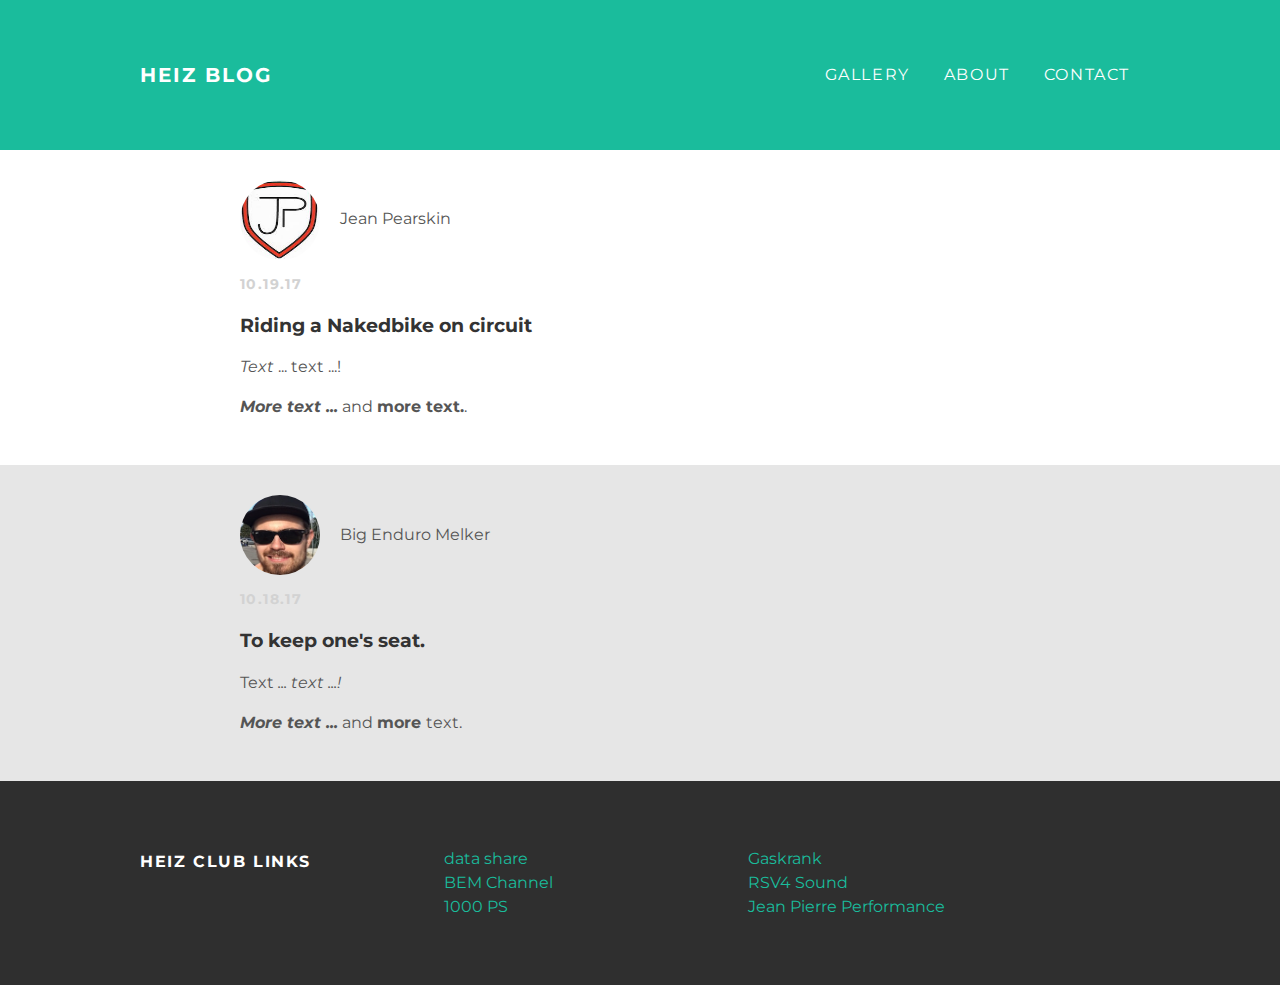
<file: index.html>
<!DOCTYPE html>
<htlm>
  <head>
    <link rel="stylesheet" type="text/css" href="styles.css">
    <meta name="viewport" content="width=1024" />
  </head>
  <body>
    <div id="header">
      <div class="container">
        <a id="header-title" href="index.html">Heiz Blog</a>
        <ul id="header-nav">
          <li>
            <a href="gallery.html">Gallery</a>
          </li>
          <li>
            <a href="about.html">About</a>
          </li>
          <li>
            <a href="mailto:heiz.club@gmail.com">Contact</a>
          </li>
        </ul>
      </div>
    </div>
    <div id="navigation">
      <div class="container">
      </div>
    </div>
    <div id="content">
      <div class="post-container">
        <div class="post">
          <div class="post-author">
            <img src="JP_Logo.jpeg">
            <span>Jean Pearskin</span>
          </div>
          <p class="post-date">10.19.17</p>
          <h3 class="post-title">Riding a Nakedbike on circuit</h3>
          <div>
            <p><em>Text </em>... text ...!</p>
            <p><em><strong>More text ...</strong></em> and <strong>more text.</strong>.</p>
          </div>
        </div>
      </div>
      <div class="post-container">
        <div class="post">
          <div class="post-author">
            <img src="me.jpg">
            <span>Big Enduro Melker</span>
          </div>
          <p class="post-date">10.18.17</p>
          <h3 class="post-title">To keep one's seat.</h3>
          <div>
            <p>Text <em>... text ...!</em></p>
            <p><em><strong>More text ...</strong></em> and <strong>more </strong>text.</p>
          </div>
        </div>
      </div>
    </div>
    <div id="footer">
      <div class="container">
        <div class="column">
          <h4>Heiz Club Links</h4>
        </div>
        <div class="column">
          <p>
            <a href="https://onedrive.live.com/about/de-de/" target="_blank">data share</a>
            <br>
            <a href="https://www.youtube.com/channel/UCOjM0xiYg1ZW2kiNCxtVyXA?view_as=subscriber" target="_blank">
              BEM Channel
            </a>
            <br>
            <a href="https://www.youtube.com/user/1000ps" target="_blank">1000 PS</a>
          </p>
        </div>
        <div class="column">
          <p>
            <a href="https://www.gaskrank.tv" target="_blank">Gaskrank</a>
            <br>
            <a href="https://www.youtube.com/watch?v=q3WdxhXlLpc&app=desktop" target="_blank">
              RSV4 Sound
            </a>
            <br>
            <a href="https://www.youtube.com/channel/UC1-VOKyTJrgLiBeiJqzeIUQ" target="_blank">
              Jean Pierre Performance</a>
          </p>
        </div>
      </div>
    </div>
  </body>
</html>
</file>
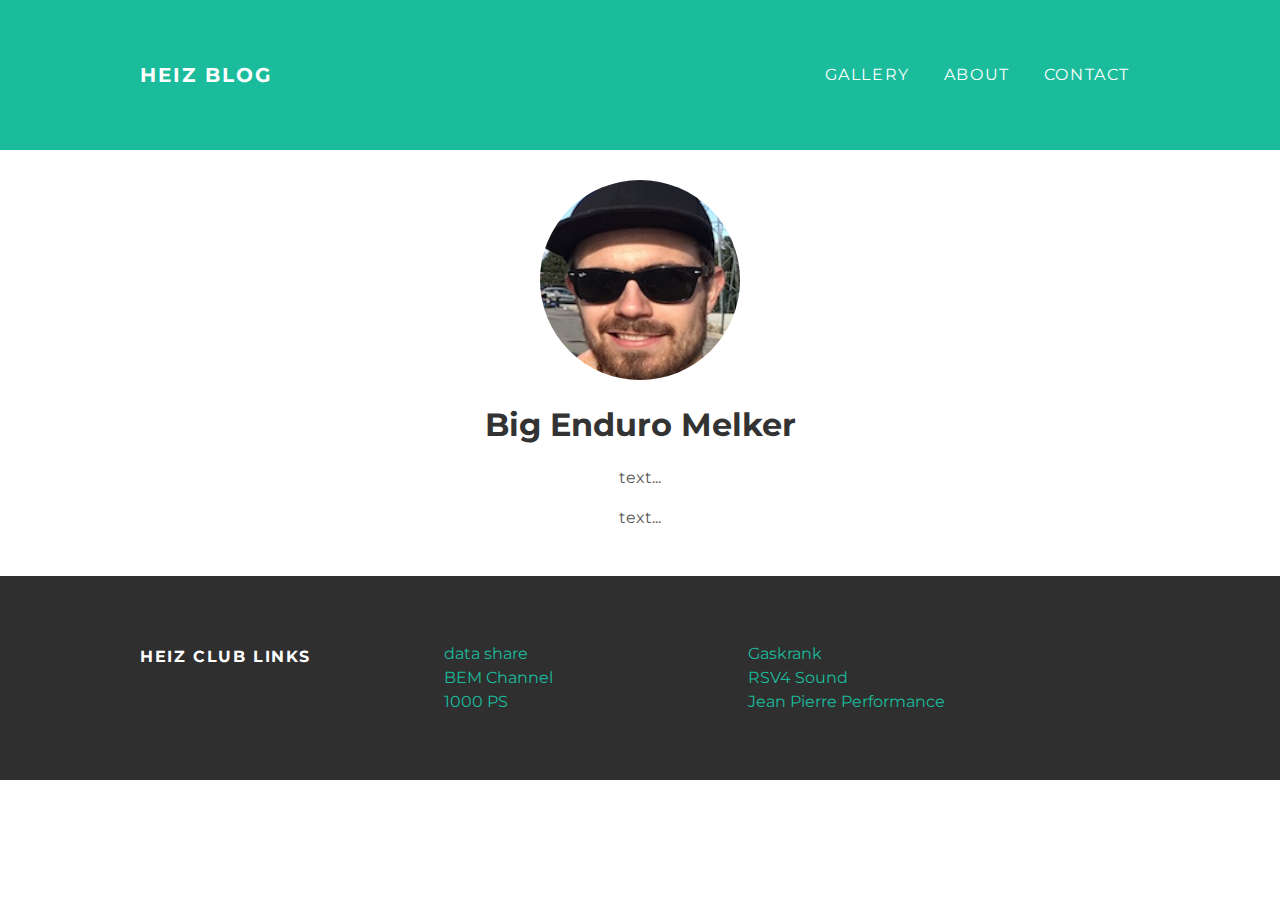
<file: about.html>
<!DOCTYPE html>
<htlm>
  <head>
    <link rel="stylesheet" type="text/css" href="styles.css">
    <meta name="viewport" content="width=1024" />
  </head>
  <body>
    <div id="header">
      <div class="container">
        <a id="header-title" href="index.html">Heiz Blog</a>
        <ul id="header-nav">
          <li>
            <a href="gallery.html">Gallery</a>
          </li>
          <li>
            <a href="about.html">About</a>
          </li>
          <li>
            <a href="mailto:heiz.club@gmail.com">Contact</a>
          </li>
        </ul>
      </div>
    </div>
    <div id="navigation">
      <div class="container">
      </div>
    </div>
    <div id="content">
      <div class="container">
        <div class="about">
          <div class="about-author">
            <img src="me.jpg">
          </div>
          <h1 class="about-title">Big Enduro Melker</h1>
          <div>
            <p>text...</p>
            <p>text...</p>
          </div>
        </div>
      </div>
    </div>
    <div id="footer">
      <div class="container">
        <div class="column">
          <h4>Heiz Club Links</h4>
        </div>
        <div class="column">
          <p>
            <a href="https://onedrive.live.com/about/de-de/" target="_blank">data share</a>
            <br>
            <a href="https://www.youtube.com/channel/UCOjM0xiYg1ZW2kiNCxtVyXA?view_as=subscriber" target="_blank">
              BEM Channel
            </a>
            <br>
            <a href="https://www.youtube.com/user/1000ps" target="_blank">1000 PS</a>
          </p>
        </div>
        <div class="column">
          <p>
            <a href="https://www.gaskrank.tv" target="_blank">Gaskrank</a>
            <br>
            <a href="https://www.youtube.com/watch?v=q3WdxhXlLpc&app=desktop" target="_blank">
              RSV4 Sound
            </a>
            <br>
            <a href="https://www.youtube.com/channel/UC1-VOKyTJrgLiBeiJqzeIUQ" target="_blank">
              Jean Pierre Performance</a>
          </p>
        </div>
      </div>
    </div>
  </body>
</html>
</file>
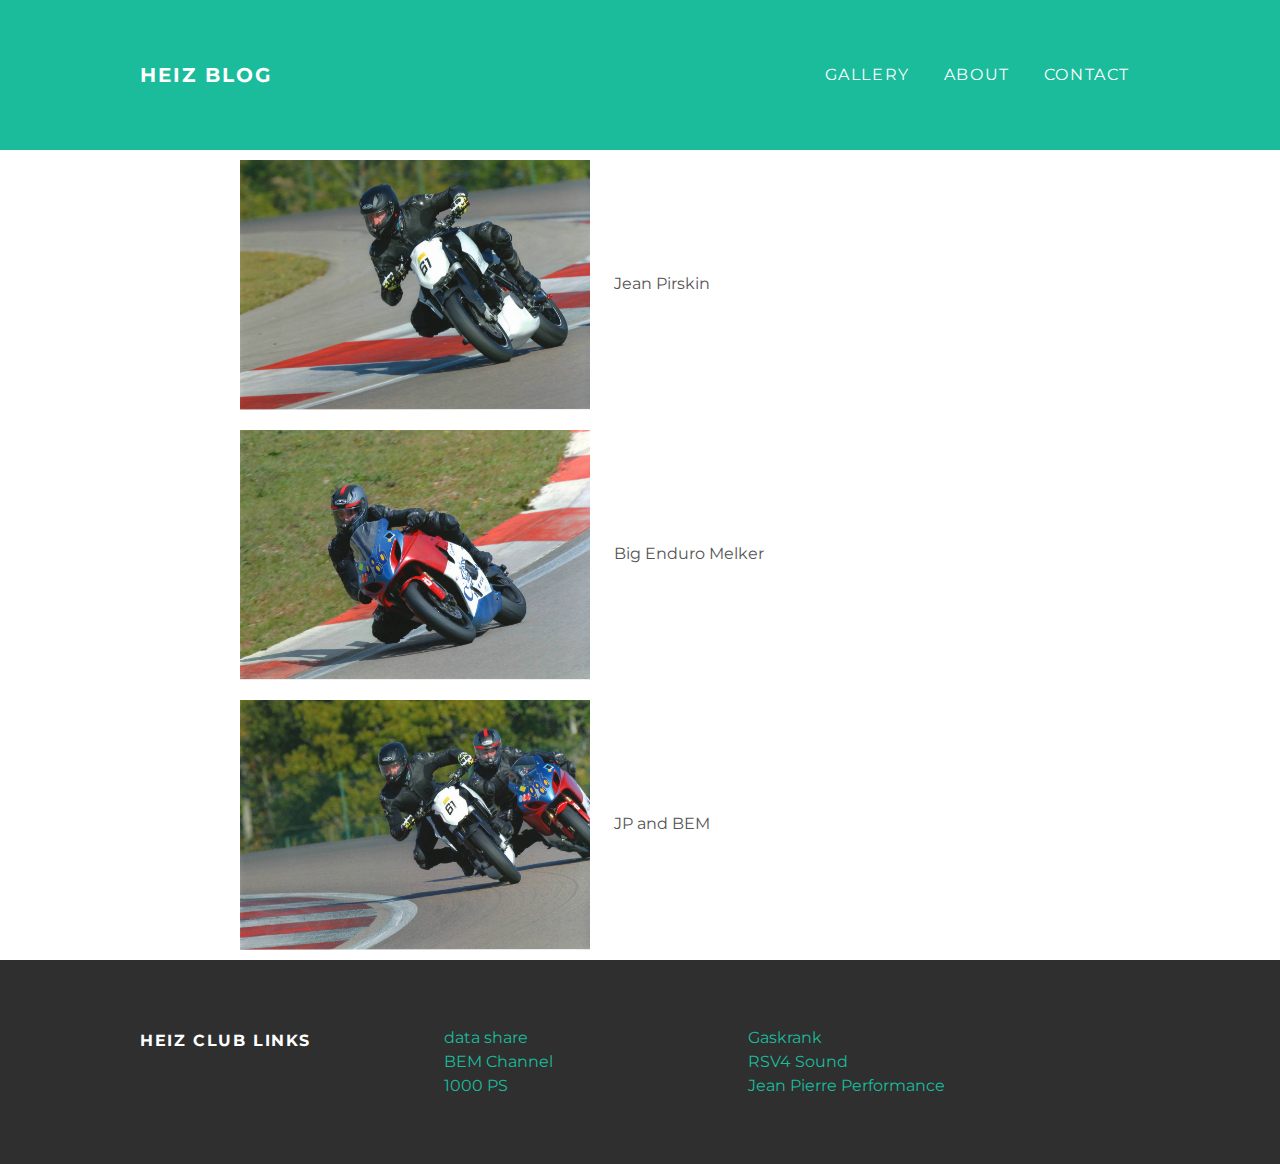
<file: gallery.html>
<!DOCTYPE html>
<htlm>
  <head>
    <link rel="stylesheet" type="text/css" href="styles.css">
    <meta name="viewport" content="width=1024" />
  </head>
  <body>
    <div id="header">
      <div class="container">
        <a id="header-title" href="index.html">Heiz Blog</a>
        <ul id="header-nav">
          <li>
            <a href="gallery.html">Gallery</a>
          </li>
          <li>
            <a href="about.html">About</a>
          </li>
          <li>
            <a href="mailto:heiz.club@gmail.com">Contact</a>
          </li>
        </ul>
      </div>
    </div>
    <div id="navigation">
      <div class="container">
      </div>
    </div>
    <div id="content">
      <div class="container">
        <div class="photo">
          <div class="pic">
            <img src="JP_Dijon17.jpeg">
            <span>Jean Pirskin</span>
          </div>
        </div>
      </div>
      <div class="container">
        <div class="photo">
          <div class="pic">
            <img src="BEM_Dijon17.jpeg">
            <span>Big Enduro Melker</span>
          </div>
        </div>
      </div>
      <div class="container">
        <div class="photo">
          <div class="pic">
            <img src="JP_BEM_Dijon17.jpeg">
            <span>JP and BEM</span>
          </div>
        </div>
      </div>
    </div>
    <div id="footer">
      <div class="container">
        <div class="column">
          <h4>Heiz Club Links</h4>
        </div>
        <div class="column">
          <p>
            <a href="https://onedrive.live.com/about/de-de/" target="_blank">data share</a>
            <br>
            <a href="https://www.youtube.com/channel/UCOjM0xiYg1ZW2kiNCxtVyXA?view_as=subscriber" target="_blank">
              BEM Channel
            </a>
            <br>
            <a href="https://www.youtube.com/user/1000ps" target="_blank">1000 PS</a>
          </p>
        </div>
        <div class="column">
          <p>
            <a href="https://www.gaskrank.tv" target="_blank">Gaskrank</a>
            <br>
            <a href="https://www.youtube.com/watch?v=q3WdxhXlLpc&app=desktop" target="_blank">
              RSV4 Sound
            </a>
            <br>
            <a href="https://www.youtube.com/channel/UC1-VOKyTJrgLiBeiJqzeIUQ" target="_blank">
              Jean Pierre Performance</a>
          </p>
        </div>
      </div>
    </div>
  </body>
</html>
</file>
<file: styles.css>
@import url(http://fonts.googleapis.com/css?family=Montserrat:400,700);

body {
  color: #555;
  margin: 0;
  font-family: 'Montserrat', sans-serif;
}
#header {
  background-color: #1abc9c;
  height: 150px;
  line-height: 150px;
}
#header a {
  color: white;
  text-decoration: none;
  text-transform: uppercase;
  letter-spacing: 0.1em;
}
#header a:hover {
  color: #222;
}
#header-title {
  display: block;
  float: left;
  font-size: 20px;
  font-weight: bold;
}
#header-nav {
  display: block;
  float: right;
  margin-top: 0;
}
#header-nav li {
  display: inline;
  padding-left: 20px;
  padding-right: 10px;
}
.container {
  max-width: 1000px;
  margin: 0 auto;
}
#footer {
  background-color: #2f2f2f;
  padding: 50px 0;
}
.column {
  min-width: 300px;
  display: inline-block;
  vertical-align: top;
}
#footer h4 {
  color: white;
  text-transform: uppercase;
  letter-spacing: 0.1em;
}
#footer p {
  color: white;
}
a {
  color: #1abc9c;
  text-decoration: none;
}
a:hover {
  color: #F6A623;
}
.post, .about, .photo {
  max-width: 800px;
  margin: 0 auto;
  padding: 30px 0;
}
.post-author img {
  width: 80px;
  height: 80px;
  vertical-align: middle;
  border-radius: 40px;
}
.post-author span {
  margin-left: 16px;
}
.about-author img {
  width: 200px;
  height: 200px;
  border-radius: 100px;
}
.post-date {
  color: #D2D2D2;
  font-size: 14px;
  font-weight: bold;
  text-transform: uppercase;
  letter-spacing: 0.1em;
}
h1, h2, h3, h4 {
  color: #333;
}
p {
  line-height: 1.5;
}
#content {
  margin-left: auto;
  margin-right: auto;
}
.about {
  text-align: center;
}
.post-container:nth-child(even) {
  background-color: #E6E6E6;
}
.pic img {
  width: 350px;
  height: 250px;
  vertical-align: middle;
}
.pic span {
  margin-left: 20px;
}
.photo {
  max-width: 800px;
  margin: 0 auto;
  padding: 10px 0;
}
</file>
